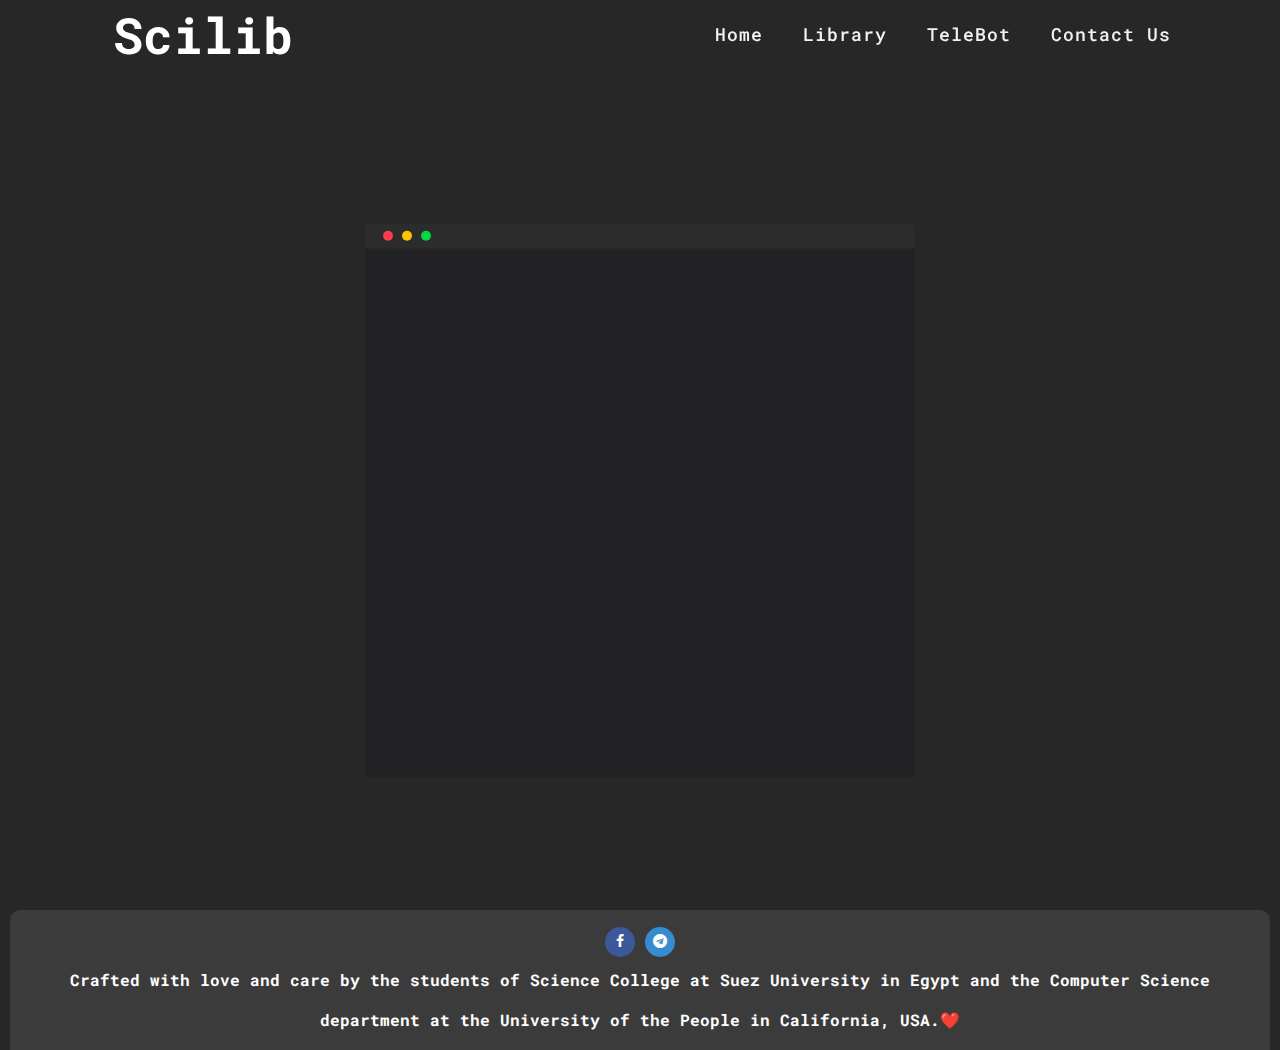
<file: contact.html>
<!DOCTYPE html>
<html lang="en">
<head> 
    <title>FSSU-LIB</title> 
    <link rel="stylesheet" href="css/navbar.css">   
     <link rel="stylesheet" href="css/contact.css">
    <link rel="stylesheet" href="https://cdnjs.cloudflare.com/ajax/libs/font-awesome/4.7.0/css/font-awesome.min.css">
          <script src="http://code.jquery.com/jquery-1.11.0.min.js"></script>
          <meta content="text/html;charset=utf-8" http-equiv="Content-Type">
          <meta content="utf-8" http-equiv="encoding">
          <meta name="viewport" content="width=1024">         
</head>

<body>
            <!--start parent div-->
  <div class="main" data-color="#333" data-color-rev="#fff">
            <!--start first child div-->
    <div class="contain">
            <!--start navbar-->
      <nav id="navbar">
        <div class="logo">
          <h1>Scilib</h1>
        </div>
        <input type="checkbox" id="click">
        <label for="click" class="menu-btn">
          <i class="fas fa-bars"></i>
        </label>
        <ul>
          <li><a href="index.html">Home</a></li>
          <li><a href="library.html">Library</a></li>
          <li><a href="telebot.html">TeleBot</a></li>
          <li><a>Contact Us</a></li>
          </ul>
      </nav>
            <!--end navbar-->
            <div class="fakeMenu0">
            <div class="fakeMenu">
                <div class="fakeButtons fakeClose"></div>
                <div class="fakeButtons fakeMinimize"></div>
                <div class="fakeButtons fakeZoom"></div>
              </div>
              <div class="fakeScreen">
                <p class="line1">C:\WINDOWS\System32\ContactUs.exe<span class="cursor1">_</span></p>
                <p class="line2">Email:ScienzaLibrary@gmail.com<span class="cursor2">_</span></p>
                <p class="line3">Adress:College of Science-Suez University,Al-Salam,Suez EG.<span class="cursor3">_</span></p>
                <p class="line4">><span class="cursor4">_</span></p>
              </div>
    </div>
</div>
  </div>
            <!--end parent div-->
            <!--start footer-->
      <div class="footer" id="footer">
        <div class="inner-footer">
          <a href="https://www.facebook.com/sciencesuezuniversity/" class="fa fa-facebook"></a>
          <a href="https://t.me/collegeOfScience_bot" class="fa fa-telegram"></a>
          <p id="greeting">Crafted with love and care by the students of Science College at Suez University in Egypt and the Computer Science department at the University of the People in California, USA.❤️</p>
        </div>
      </div>
            <!--end footer-->
            <!--start JavaScripts--> 
      <script src="js/navbar.js"></script>
      <script src="js/source.js"></script>
            <!--end JavaScripts--> 
</body>
</html>
</file>
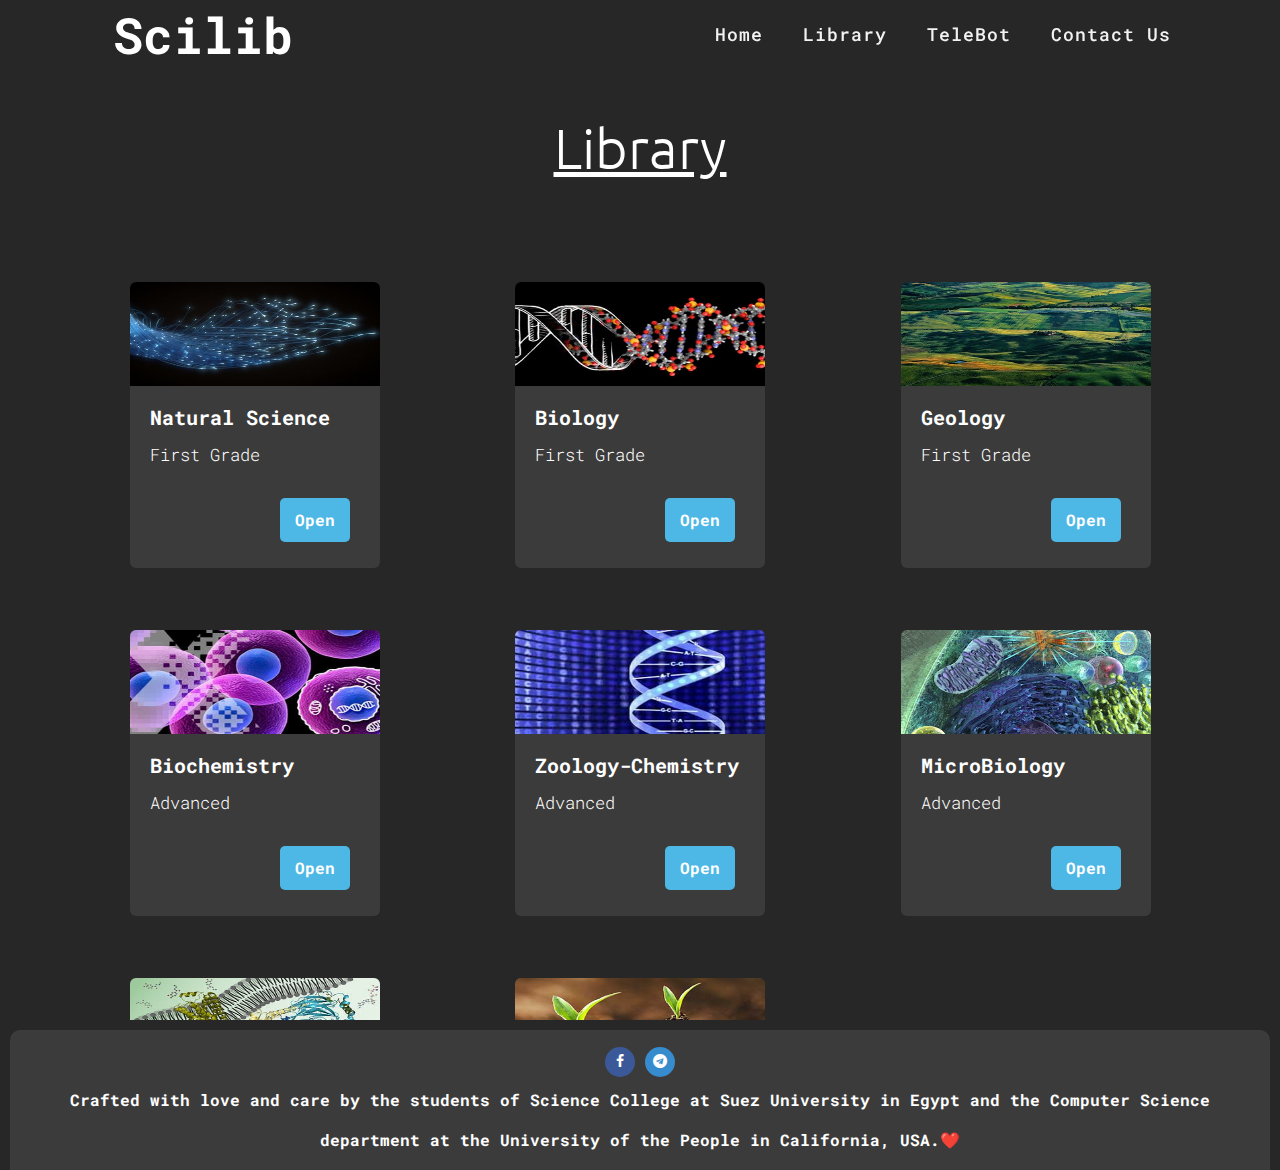
<file: library.html>
<!DOCTYPE html>
<html lang="en">
<head> 
    <title>FSSU-LIB</title> 
    <link rel="stylesheet" href="css/navbar.css">   
     <link rel="stylesheet" href="css/library.css">
    <link rel="stylesheet" href="https://cdnjs.cloudflare.com/ajax/libs/font-awesome/4.7.0/css/font-awesome.min.css">
          <script src="http://code.jquery.com/jquery-1.11.0.min.js"></script>
          <meta content="text/html;charset=utf-8" http-equiv="Content-Type">
          <meta content="utf-8" http-equiv="encoding">
          <meta name="viewport" content="width=1024">         
</head>

<body>
            <!--start parent div-->
  <div class="main" data-color="#333" data-color-rev="#fff">
            <!--start first child div-->
    <div class="contain">
            <!--start navbar-->
      <nav id="navbar">
        <div class="logo">
          <h1>Scilib</h1>
        </div>
        <input type="checkbox" id="click">
        <label for="click" class="menu-btn">
          <i class="fas fa-bars"></i>
        </label>
        <ul>
          <li><a href="index.html">Home</a></li>
          <li><a>Library</a></li>
          <li><a href="telebot.html">TeleBot</a></li>
          <li><a href="contact.html">Contact Us</a></li>
          </ul>
      </nav>
            <!--end navbar--> 
   </div>
   <div class="content" data-color="#333" data-color-rev="#fff">
    <div class="library">
        <h3>Library</h3>
    </div>
    <div class="firstyear">
      <div id="one">
          <img src="src/ns.jpg" alt="mk" style="width:100%">
          <h3>Natural Science</h3>
          <p class="title">First Grade</p>
          <div id="button">
          <a href="https://drive.google.com/drive/folders/1-cKIu230lR5guBEFelLOyk4x3dNtIul_?usp=sharing" class="mybutton0" type="button"><span>Open</span></a>    
          </div>
      </div>
      <div id="two">
          <img src="src/bio.jpeg" alt="mk" style="width:100%">
          <h3>Biology</h3>
          <p class="title">First Grade</p>
          <div id="button">
          <a href="https://drive.google.com/drive/folders/1-NwRoOWiwHNmf7pjk32ZpyX0z6vtuycn?usp=sharing" class="mybutton0" type="button"><span>Open</span></a>    
          </div>
      </div> 
      <div id="three">
          <img src="src/geo.jpg" alt="mk" style="width:100%">
          <h3>Geology</h3>
          <p class="title">First Grade</p>
          <div id="button">
          <a href="https://drive.google.com/drive/folders/1-aLm9NbIKMO1WD-wtjSXQsy66Xt9Y76m?usp=sharing" class="mybutton0" type="button"><span>Open</span></a>    
          </div>
      </div>
    </div>
    <div class="advancedyears">
      <div id="one">
        <img src="src/biochemistry.jpg" alt="mk" style="width:100%">
        <h3>Biochemistry</h3>
        <p class="title">Advanced</p>
        <div id="button">
        <a href="https://drive.google.com/drive/folders/104SY8SI8H0my61E6pMVHKilt3XUfSs2c?usp=sharing" class="mybutton0" type="button"><span>Open</span></a>    
        </div>
      </div> 
      <div id="two">
        <img src="src/chemistryzoology.jpg" alt="mk" style="width:100%">
        <h3>Zoology-Chemistry</h3>
        <p class="title">Advanced</p>
        <div id="button">
        <a href="https://drive.google.com/drive/folders/10nkzYVCJ3vQRqzeJzd_Pj6RN_30f0uRW?usp=sharing" class="mybutton0" type="button"><span>Open</span></a>    
        </div>
      </div>
      <div id="three">
        <img src="src/microbiology.jpg" alt="mk" style="width:100%">
        <h3>MicroBiology</h3>
        <p class="title">Advanced</p>
        <div id="button">
        <a href="https://drive.google.com/drive/folders/1-aLm9NbIKMO1WD-wtjSXQsy66Xt9Y76m?usp=sharing" class="mybutton0" type="button"><span>Open</span></a>    
        </div>
        </div>
        
      
    </div>
    <div class="advancedyears">
      
      <div id="one">
        <img src="src/zoology.jpg" alt="mk" style="width:100%">
        <h3>Zoology</h3>
        <p class="title">Advanced</p>
        <div id="button">
        <a href="https://drive.google.com/drive/folders/10nkzYVCJ3vQRqzeJzd_Pj6RN_30f0uRW?usp=sharing" class="mybutton0" type="button"><span>Open</span></a>    
        </div>
      </div> 
      <div id="two">
        <img src="src/botany.jpg" alt="mk" style="width:100%">
        <h3>Botany</h3>
        <p class="title">Advanced</p>
        <div id="button">
        <a href="https://drive.google.com/drive/folders/10nkzYVCJ3vQRqzeJzd_Pj6RN_30f0uRW?usp=sharing" class="mybutton0" type="button"><span>Open</span></a>    
        </div>
      </div>
      <div id="three_even">
      </div>
      </div>
    <div class="advancedyears">
      <div id="one">
        <img src="src/chemistry.png" alt="mk" style="width:100%">
        <h3>Special Chemistry</h3>
        <p class="title">Advanced</p>
        <div id="button">
        <a href="https://drive.google.com/drive/folders/10nkzYVCJ3vQRqzeJzd_Pj6RN_30f0uRW?usp=sharing" class="mybutton0" type="button"><span>Open</span></a>    
        </div>
        </div>
      <div id="two">
          <img src="src/Engphy.jpeg" alt="mk" style="width:100%">
          <h3 style="font-size: 18px;">Engineering Physics</h3>
          <p class="title">Advanced</p>
          <div id="button">
          <a href="https://drive.google.com/drive/folders/13b2w6Kw4coLGYeLOSzM6jCKg51bzPOiB?usp=sharing" class="mybutton0" type="button"><span>Open</span></a>    
          </div>
          </div>
      <div id="three">
        <img src="src/appliedphy.jpeg" alt="mk" style="width:100%">
        <h3>Applied Physics</h3>
        <p class="title">Advanced</p>
        <div id="button">
        <a href="https://drive.google.com/drive/folders/13bSIUcd5dUbApu_iZL2My2gVFYhbVGCm?usp=sharing" class="mybutton0" type="button"><span>Open</span></a>    
        </div>
      </div> 
      
    </div>
    <div class="advancedyears">
      <div id="one">
          <img src="src/maths.jpg" alt="mk" style="width:100%">
          <h3 style="font-size: 18px;">Special Mathematics</h3>
          <p class="title">Advanced</p>
          <div id="button">
          <a href="https://drive.google.com/drive/folders/13jypz04_VxA5XcDZ5OPoSsSMv2JW-4_4?usp=sharing" class="mybutton0" type="button"><span>Open</span></a>    
          </div>
          </div>
      <div id="two">
        <img src="src/mathsstat.jpg" alt="mk" style="width:100%">
        <h3>Maths-Statistics</h3>
        <p class="title">Advanced</p>
        <div id="button">
        <a href="https://drive.google.com/drive/folders/13gcKCxCj75jBqWZ9CxIXM26yv1uvwX2q?usp=sharing" class="mybutton0" type="button"><span>Open</span></a>    
        </div>
      </div> 
      <div id="three">
        <img src="src/physics.jpg" alt="mk" style="width:100%">
        <h3>Special Physics</h3>
        <p class="title">Advanced</p>
        <div id="button">
        <a href="https://drive.google.com/drive/folders/13eidLUvDeNnEaVqarEPV0ZeLQc_SlAYo?usp=sharing" class="mybutton0" type="button"><span>Open</span></a>    
        </div>
      </div>
    </div>
    <div class="advancedyears">
      <div id="one">
          <img src="src/geochem.jpg" alt="mk" style="width:100%">
          <h3>Geology-Chemistry</h3>
          <p class="title">Advanced</p>
          <div id="button">
          <a href="https://drive.google.com/drive/folders/13s5_pF9_4F-jruo_6xvFINW2M_r7qauD?usp=sharing" class="mybutton0" type="button"><span>Open</span></a>    
          </div>
          </div>
      <div id="two">
        <img src="src/geophy.jpeg" alt="mk" style="width:100%">
        <h3>Geology-Physics</h3>
        <p class="title">Advanced</p>
        <div id="button">
        <a href="https://drive.google.com/drive/folders/13sN3wwjF6-wA3UT4FGfAu4wuZmFScv3g?usp=sharing" class="mybutton0" type="button"><span>Open</span></a>    
        </div>
      </div> 
      <div id="three">
        <img src="src/geosp.jpg" alt="mk" style="width:100%">
        <h3>Geology</h3>
        <p class="title">Advanced</p>
        <div id="button">
        <a href="https://drive.google.com/drive/folders/13l5XdOASVDlYwjEFjlzrsxCXH9HMBpC5?usp=sharing" class="mybutton0" type="button"><span>Open</span></a>    
        </div>
      </div>
    </div>
   </div>
  </div>
            <!--end parent div-->
            <!--start footer-->
      <div class="footer" id="footer">
        <div class="inner-footer">
          <a href="https://www.facebook.com/sciencesuezuniversity/" class="fa fa-facebook"></a>
          <a href="https://t.me/collegeOfScience_bot" class="fa fa-telegram"></a>
          <p id="greeting">Crafted with love and care by the students of Science College at Suez University in Egypt and the Computer Science department at the University of the People in California, USA.❤️</p>
        </div>
      </div>
            <!--end footer-->
            <!--start JavaScripts--> 
      <script src="js/navbar.js"></script>
      <script src="js/source.js"></script>
            <!--end JavaScripts--> 
</body>
</html>
</file>
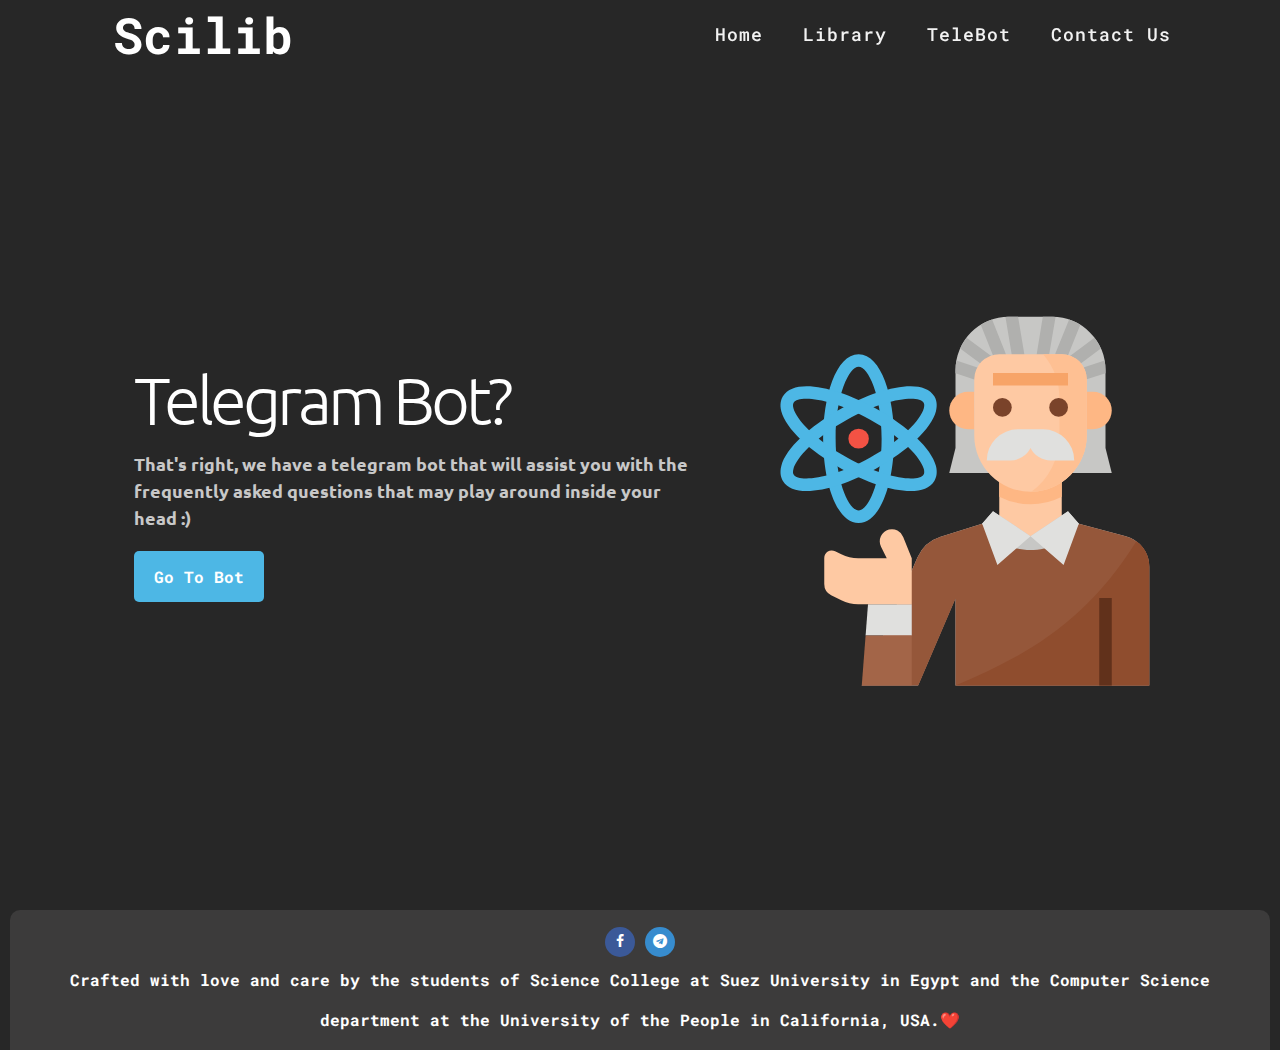
<file: telebot.html>
<!DOCTYPE html>
<html lang="en">
<head> 
    <title>FSSU-LIB</title> 
    <link rel="stylesheet" href="css/navbar.css">   
     <link rel="stylesheet" href="css/telebot.css">
    <link rel="stylesheet" href="https://cdnjs.cloudflare.com/ajax/libs/font-awesome/4.7.0/css/font-awesome.min.css">
          <script src="http://code.jquery.com/jquery-1.11.0.min.js"></script>
          <meta content="text/html;charset=utf-8" http-equiv="Content-Type">
          <meta content="utf-8" http-equiv="encoding">
          <meta name="viewport" content="width=1024">         
</head>

<body>
            <!--start parent div-->
  <div class="main" data-color="#333" data-color-rev="#fff">
            <!--start first child div-->
    <div class="contain">
            <!--start navbar-->
      <nav id="navbar">
        <div class="logo">
          <h1>Scilib</h1>
        </div>
        <input type="checkbox" id="click">
        <label for="click" class="menu-btn">
          <i class="fas fa-bars"></i>
        </label>
        <ul>
          <li><a href="index.html">Home</a></li>
          <li><a href="library.html">Library</a></li>
          <li><a>TeleBot</a></li>
          <li><a href="contact.html">Contact Us</a></li>
          </ul>
      </nav>
            <!--end navbar-->
            <div class="card">
              <h1>Telegram Bot?</h1>
              <p class="title">That's right, we have a telegram bot that will assist you with the frequently asked questions that may play around inside your head :)</p>
            <a href="https://t.me/collegeOfScience_bot" class="mybutton" type="button"><span>Go To Bot</span></a></div>
        
                  <div class="Bot">
                    <img src="src/scientist.svg" class="mysvg">
                  </div>
      
        </div>
   </div>
  </div>
            <!--end parent div-->
            <!--start footer-->
      <div class="footer" id="footer">
        <div class="inner-footer">
          <a href="https://www.facebook.com/sciencesuezuniversity/" class="fa fa-facebook"></a>
          <a href="https://t.me/collegeOfScience_bot" class="fa fa-telegram"></a>
          <p id="greeting">Crafted with love and care by the students of Science College at Suez University in Egypt and the Computer Science department at the University of the People in California, USA.❤️</p>
        </div>
      </div>
            <!--end footer-->
            <!--start JavaScripts--> 
      <script src="js/navbar.js"></script>
      <script src="js/source.js"></script>
            <!--end JavaScripts--> 
</body>
</html>
</file>
<file: css/navbar.css>
@import url(https://fonts.googleapis.com/css?family=Ubuntu:ital,wght@1,700&display=swap);
@import url(https://fonts.googleapis.com/css2?family=Roboto+Mono:wght@300&display=swap);
/*start navbar style*/
nav{
    position: fixed;
    font-family: 'Roboto Mono';
    display:flex ;
    height: 70px;
    width: 100%;
    align-items: center;
    justify-content: space-around;
    padding: 0 0 0 12px;
    flex-wrap: wrap;
    z-index: 3 ;
  }
  
  .logo{
    color: #fff;
    font-size: 25px;
    font-weight: Bold;
    font-family: 'Roboto Mono'; 
  }
  
  .logo h1{
    transition: all 0.3s ease;
  }
  
  nav ul{
    z-index: 3;
    display: flex;
    flex-wrap: wrap;
    list-style: none;
  }
  
  nav ul li{
    margin: 0 5px;
  }
  
  nav ul li a{
    color: #f2f2f2;
    text-decoration: none;
    font-size: 18px;
    font-weight: 500;
    padding: 8px 15px;
    border-radius: 5px;
    letter-spacing: 1px;
    transition: all 0.3s ease;
    cursor: pointer;
  }
  
  nav ul li a.active,
  nav ul li::after{
    content: '';
    width: 0;
    height: 2px;
    background: #fff; 
    display: block;
    margin: auto;
    transition: .5s;
  }
  
  nav ul li:hover::after{
    width: 100%;
  }
  
  nav .menu-btn i{
    color: #fff;
    font-size: 22px;
    cursor: pointer;
    display: none;
  }
  /*start responsive*/
  input[type="checkbox"]{
    display: none;
  }
  
  @media (max-width: 1000px){
    nav{
      padding: 0 40px 0 50px;
    }
  }
  
  @media (max-width: 920px) {
    nav .menu-btn i{
      display: block;
    }
  
    #click:checked ~ .menu-btn i:before{
      content: "\f00d";
    }
  
    nav ul{
      position: fixed;
      top: 80px;
      left: -120%;
      background: rgba(132, 157, 255, 0.48);
      height: 100vh;
      width: 50%;
      text-align: center;
      display: block;
      transition: all 0.3s ease;
      overflow: auto;
    }
  
    #click:checked ~ ul{
      left: 0;
    }
  
    nav ul li{
      width: 80%;
      margin: 40px 0;
    }
  
    nav ul li a{
      width: 100%;
      margin-left: -100%;
      display: block;
      font-size: 20px;
      transition: 0.6s cubic-bezier(0.68, -0.55, 0.265, 1.55);
    }
  
    #click:checked ~ ul li a{
      margin-left: 0px;
    }
  
    nav ul li a.active,
    nav ul li a:hover{
      background: none;
      color: #e7e4e6;
    }
  
  }
  /*end responsive*/
  /*end navbar style*/
</file>
<file: css/contact.css>
body {
  background-color: #272727;
}


*{
margin: 0;
padding: 0;
}

.contain{
 height: 100vh;
}

.fakeMenu0 {
	position: absolute;
	left: 50%;
	top: 50%;
	transform: translateX(-50%) translateY(-50%);
  margin-top: 50px;
}

.fakeButtons {
  height: 10px;
  width: 10px;
  border-radius: 50%;
  position: relative;
  top: 3px;
  left: 18px;
  background-color: #ff3b47;
  display: inline-block;
}

.fakeMinimize {
  left: 23px;
  background-color: #ffc100;
  border-color: #9d802c;
}

.fakeZoom {
  left: 28px;
  background-color: #00d742;
  border-color: #049931;
}

.fakeMenu {
  width: 550px;
  box-sizing: border-box;
  height: 25px;
  background-color: #2c2c2c;
  margin: 0 auto;
  border-top-right-radius: 5px;
  border-top-left-radius: 5px;
}

.fakeScreen {
  background-color: #222225;
  box-sizing: border-box;
  width: 550px;
  margin: 0 auto;
  padding: 20px;
  border-bottom-left-radius: 5px;
  border-bottom-right-radius: 5px;
}

.fakeScreen p {
  position: relative;
  left: 50%;
  margin-left: -14em;
  text-align: left;
  font-size: 1.25em;
  font-family: monospace;
  overflow: hidden;
  width: 0;
  line-height: 3;
}

span {
  color: #fff;
  font-weight: bold;
}

.line1 {
  color: #FFF;
  -webkit-animation: type .5s 1s steps(20, end) forwards;
  -moz-animation: type .5s 1s steps(20, end) forwards;
  -o-animation: type .5s 1s steps(20, end) forwards;
  animation: type .5s 1s steps(20, end) forwards;
  white-space: nowrap;
}

.cursor1 {
  -webkit-animation: blink 1s 2s 2 forwards;
  -moz-animation: blink 1s 2s 2 forwards;
  -o-animation: blink 1s 2s 2 forwards;
  animation: blink 1s 2s 2 forwards;
}

.line2 {
  color: #0FFFDD;
  -webkit-animation: type .5s 4.25s steps(20, end) forwards;
  -moz-animation: type .5s 4.25s steps(20, end) forwards;
  -o-animation: type .5s 4.25s steps(20, end) forwards;
  animation: type .5s 4.25s steps(20, end) forwards;
}

.cursor2 {
  -webkit-animation: blink 1s 5.25s 2 forwards;
  -moz-animation: blink 1s 5.25s 2 forwards;
  -o-animation: blink 1s 5.25s 2 forwards;
  animation: blink 1s 5.25s 2 forwards;
}

.line3 {
  color: #FF867C;
  -webkit-animation: type .5s 7.5s steps(20, end) forwards;
  -moz-animation: type .5s 7.5s steps(20, end) forwards;
  -o-animation: type .5s 7.5s steps(20, end) forwards;
  animation: type .5s 7.5s steps(20, end) forwards;
}

.cursor3 {
  -webkit-animation: blink 1s 8.5s 2 forwards;
  -moz-animation: blink 1s 8.5s 2 forwards;
  -o-animation: blink 1s 8.5s 2 forwards;
  animation: blink 1s 8.5s 2 forwards;
}

.line4 {
  color: #fff;
  -webkit-animation: type .5s 10.75s steps(20, end) forwards;
  -moz-animation: type .5s 10.75s steps(20, end) forwards;
  -o-animation: type .5s 10.75s steps(20, end) forwards;
  animation: type .5s 10.75s steps(20, end) forwards;
}

.cursor4 {
  -webkit-animation: blink 1s 11.5s infinite;
  -moz-animation: blink 1s 8.5s infinite;
  -o-animation: blink 1s 8.5s infinite;
  animation: blink 1s 8.5s infinite;
}

@-webkit-keyframes blink {
  0% {
    opacity: 0;
  }
  40% {
    opacity: 0;
  }
  50% {
    opacity: 1;
  }
  90% {
    opacity: 1;
  }
  100% {
    opacity: 0;
  }
}

@-moz-keyframes blink {
  0% {
    opacity: 0;
  }
  40% {
    opacity: 0;
  }
  50% {
    opacity: 1;
  }
  90% {
    opacity: 1;
  }
  100% {
    opacity: 0;
  }
}

@-o-keyframes blink {
  0% {
    opacity: 0;
  }
  40% {
    opacity: 0;
  }
  50% {
    opacity: 1;
  }
  90% {
    opacity: 1;
  }
  100% {
    opacity: 0;
  }
}

@keyframes blink {
  0% {
    opacity: 0;
  }
  40% {
    opacity: 0;
  }
  50% {
    opacity: 1;
  }
  90% {
    opacity: 1;
  }
  100% {
    opacity: 0;
  }
}

@-webkit-keyframes type {
  to {
    width: 28em;
  }
}

@-moz-keyframes type {
  to {
    width: 28em;
  }
}

@-o-keyframes type {
  to {
    width: 28em;
  }
}

@keyframes type {
  to {
    width: 28em;
  }
}

/*footer starts*/
.footer {
	background-color: #272727;
	padding: 10px 10px 0px 10px;
	color: white;
}

.inner-footer {
	font-family: 'Roboto Mono';
	font-weight: bold;
	text-align: center;
	background-color: #3c3b3b;
	padding: 10px;
	line-height: 2.5;
	border-radius: 10px 10px 0 0;
	color: white;
}

#greeting { 
	font-family: 'Roboto Mono';
	font-weight: bold;
	text-align: center;
	line-height: 2.5;
	color: white;
}
 /* Style all font awesome icons */
 .fa {
  font: normal normal normal 14px/2 FontAwesome !important;
  height: 30px;
  font-size: 30px;
  width: 30px;
  text-align: center;
  text-decoration: none;
  border-radius: 50%;
}

/* Add a hover effect if you want */
.fa:hover {
  opacity: 0.7;
}

/* Set a specific color for each brand */

/* Facebook */
.fa-facebook {
  background: #3B5998;
  color: white;
}

/* Twitter */
.fa-telegram {
  background: #378cce;
  color: white;
} 

  /* footer ends*/
</file>
<file: css/library.css>
*{
    margin: 0;
    padding: 0;
}

.main {
	background: #272727;
}


.contain {
	height: 70px;
	background-color: #272727;
	position: relative;
	overflow: hidden;
	margin: 0 0 50px 0;
}
 
.library h3 {
  font: normal 300 56px/1 'Ubuntu', sans-serif;
  text-align: center;
  color: white;
  padding: 0;
  margin: 0 0 100px 0;
  white-space: nowrap;
  text-decoration: underline;
}    
.firstyear {
	position: relative;
	display: flex;
	justify-content: space-evenly;
	overflow: hidden;
	margin: 50px 0 50px 0;
}

.advancedyears {
  position: relative;
  display: flex;
  justify-content: space-evenly;
  overflow: hidden;
  margin: 50px 0 50px 0;
}
.content {
	overflow-x: hidden;
	/* position: absolute; */
	/* overflow-y: hidden; */
	height: 100vh;
	top: 75%;
	left: 50%;
	/* transform: translateX(-50%) translateY(-50%); */
	width: 100%;
	background: #272727;
}
    
#one , #two {
  float: left;
}

#three {
	float: right;
	clear: none;
}

#one, #two, #three {
	width: 250px;
	background: #3c3b3b;
	height: 286px;
	margin: 6px;
	text-align: left;
	border-radius: 6px;
	font: normal 300 17px/1.5 'Roboto Mono' ,sans-serif;
	color: white;
	transition: box-shadow .5s;
}

#three_even{
  background: #272727 !important;
  float: right;
	clear: none;
  width: 250px;
	height: 286px;
	margin: 6px;
}

img {
  border-top-left-radius: 6px;
  border-top-right-radius: 6px;
  height: 104px;
  overflow: hidden;
}
#one:hover, #two:hover, #three:hover {
  box-shadow: 0px 0px 10px 0px rgb(104, 104, 104);
}
#one h3, #two h3, #three h3 {
  margin: 10px 20px 10px 20px;
  white-space: nowrap;
}
#one p, #two p, #three p {
  margin: 10px 10px 10px 20px;
  font-size: 17px;
}
.mybutton0 {
  background-color: #4db7e5;
  border: none;
  color: white;
  padding: 10px 15px;
  text-align: center;
  font-size: 16px;
  border-radius: 5px;
  font-family: Roboto Mono;
  font-weight: bold;
  position: absolute;
  margin: 20px 0 20px 0;
  transition: all 0.5s;
  cursor: pointer;
  text-decoration: none;
}

.mybutton0 span {
	cursor: pointer;
	display: inline-block;
	position: relative;
	transition: 0.5s;
}

.mybutton0 span::after {
	content: '\00bb';
	position: absolute;
	opacity: 0;
	top: 0;
	right: -20px;
	transition: 0.5s;
}


  .mybutton0:hover span {
    padding-right: 20px;
  }
  
  .mybutton0:hover span:after {
    opacity: 1;
    right: 0;
  }


#button {
  margin-left: 60%;
}
/*footer starts*/
.footer {
        background-color: #272727;
        padding: 10px 10px 0px 10px;
        color: white;
}

.inner-footer {
        font-family: 'Roboto Mono';
        font-weight: bold;
        text-align: center;
        background-color: #3c3b3b;
        padding: 10px;
        line-height: 2.5;
        border-radius: 10px 10px 0 0;
        color: white;
}
    
    #greeting { 
        font-family: 'Roboto Mono';
        font-weight: bold;
        text-align: center;
        line-height: 2.5;
        color: white;
    }
     /* Style all font awesome icons */
     .fa {
      font: normal normal normal 14px/2 FontAwesome !important;
      height: 30px;
      font-size: 30px;
      width: 30px;
      text-align: center;
      text-decoration: none;
      border-radius: 50%;
    }
    
    /* Add a hover effect if you want */
    .fa:hover {
      opacity: 0.7;
    }
    
    /* Set a specific color for each brand */
    
    /* Facebook */
    .fa-facebook {
      background: #3B5998;
      color: white;
    }
    
    /* Twitter */
    .fa-telegram {
      background: #378cce;
      color: white;
    } 
    
      /* footer ends*/
</file>
<file: css/telebot.css>
*{
  margin: 0;
  padding: 0;
  }
  
  
  .contain{
    height: 100vh;
    background-color: #272727;
    position: relative;
    overflow: hidden;
   }
   
   .mysvg {
     height: 400px;
     width: 400px;
     position: relative;
     top: 30%;
 }
 
   .Bot {
       position: absolute;
       right: 40%;
       top: 50%;
       transform: translateX(100%) translateY(-50%);
       margin-top: 50px;
   }
   
 .card {
   width: 600px;
   height: 200px;
   text-align: center;
   left: 55%;
   position: absolute;
   transform: translateX(-100%) translateY(-50%);
   top: 50%;
 }
 
 .title {
   color: #c8c8c8;
   font: normal 300 18px/1.5 'Ubuntu', sans-serif;
   text-align: left;
   margin-left: 30px;
   padding: 0;
   font-weight: bold;
 }
 
 .card h1 {
     font: normal 300 64px/1.5 'Ubuntu', sans-serif;
     text-align: left;
     font-size: 50pt;
     color: white;
     margin-left: 30px;
     white-space: nowrap;
     letter-spacing: -4px;
 }

.mybutton {
    background-color: #4db7e5;
    border: none;
    color: white;
    padding: 15px 20px;
    text-align: center;
    font-size: 16px;
    border-radius: 5px;
    font-family: Roboto Mono;
    font-weight: bold;
    left: 5%;
    position: absolute;
    margin: 20px 0 20px 0;

    transition: all 0.5s;
    cursor: pointer;
  }

  .mybutton span {
    cursor: pointer;
    display: inline-block;
    position: relative;
    transition: 0.5s;
  }
  
  .mybutton span:after {
    content: '\00bb';
    position: absolute;
    opacity: 0;
    top: 0;
    right: -20px;
    transition: 0.5s;
  }
  
  .mybutton:hover span {
    padding-right: 25px;
  }
  
  .mybutton:hover span:after {
    opacity: 1;
    right: 0;
  }
  
  /*footer starts*/
  .footer {
      background-color: #272727;
      padding: 10px 10px 0px 10px;
      color: white;
  }
  
  .inner-footer {
      font-family: 'Roboto Mono';
      font-weight: bold;
      text-align: center;
      background-color: #3c3b3b;
      padding: 10px;
      line-height: 2.5;
      border-radius: 10px 10px 0 0;
      color: white;
  }
  
  #greeting { 
      font-family: 'Roboto Mono';
      font-weight: bold;
      text-align: center;
      line-height: 2.5;
      color: white;
  }
   /* Style all font awesome icons */
   .fa {
    font: normal normal normal 14px/2 FontAwesome !important;
    height: 30px;
    font-size: 30px;
    width: 30px;
    text-align: center;
    text-decoration: none;
    border-radius: 50%;
  }
  
  /* Add a hover effect if you want */
  .fa:hover {
    opacity: 0.7;
  }
  
  /* Set a specific color for each brand */
  
  /* Facebook */
  .fa-facebook {
    background: #3B5998;
    color: white;
  }
  
  /* Twitter */
  .fa-telegram {
    background: #378cce;
    color: white;
  } 
  
    /* footer ends*/
</file>
